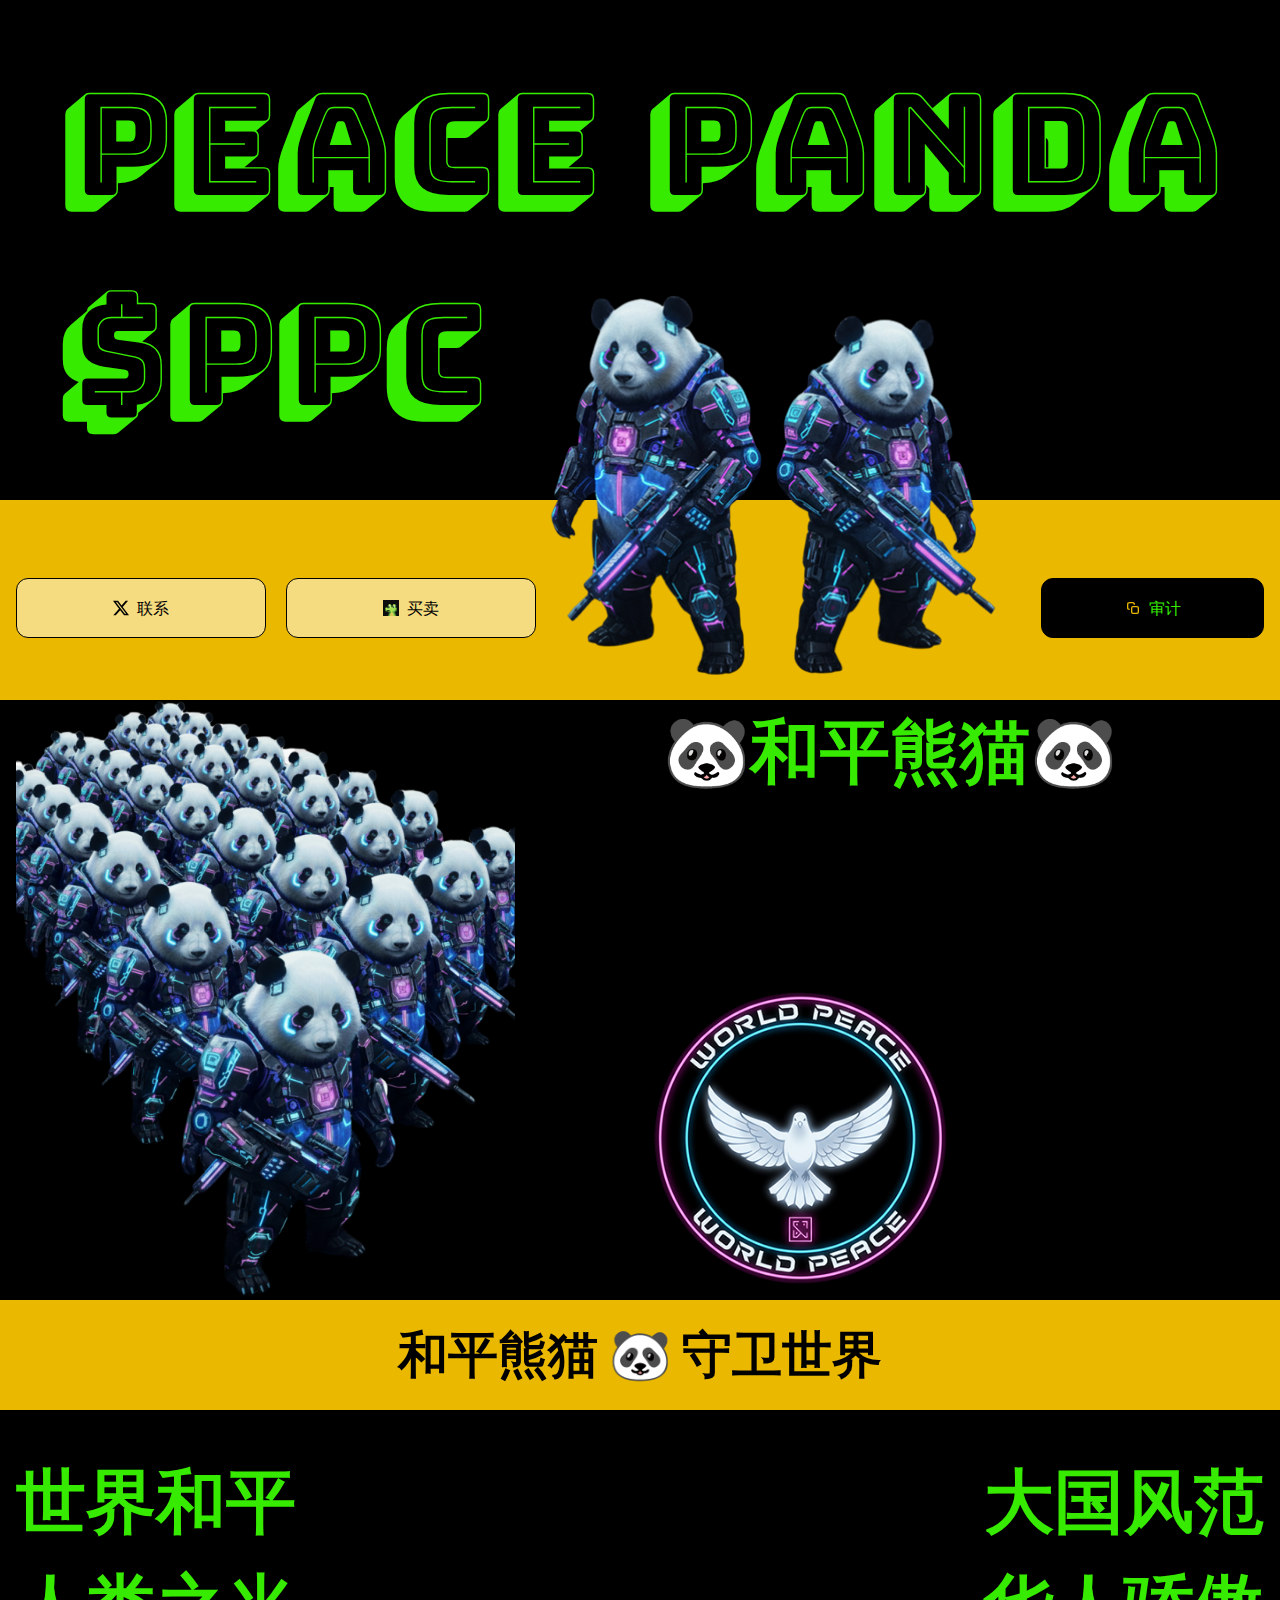
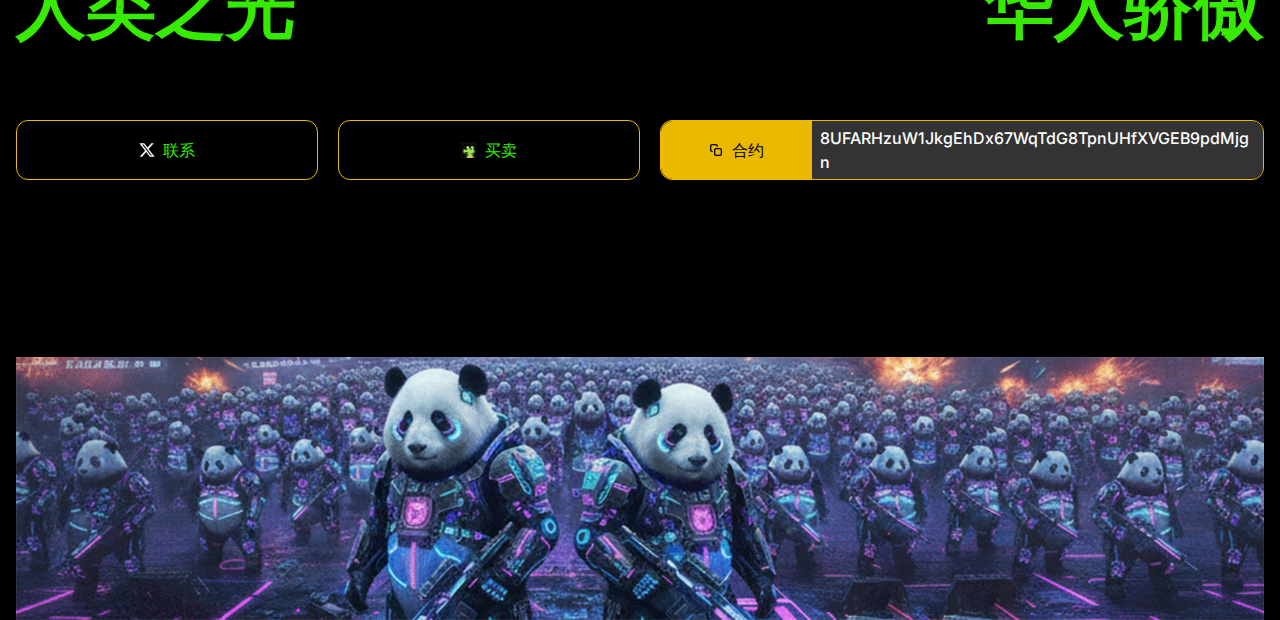
<file: index.html>
<!doctype html>
<html lang="zh">
<head>
  <meta charset="UTF-8">
  <link rel="icon" type="image/svg+xml" href="../images/pp1.png">
  <meta name="viewport" content="width=device-width, initial-scale=1.0">
  <title>和平熊猫：守卫世界</title>
  <link rel="preconnect" href="https://fonts.googleapis.com">
  <link rel="preconnect" href="https://fonts.googleapis.com">
  <link rel="preconnect" href="https://fonts.gstatic.com" crossorigin="">
  <link href="https://fonts.googleapis.com/css2?family=Bungee+Shade&amp;family=Inter:ital,opsz,wght@0,14..32,100..900;1,14..32,100..900&amp;family=Mona+Sans:ital,wght@0,200..900;1,200..900&amp;family=Oswald:wght@200..700&amp;family=Overpass:ital,wght@0,100..900;1,100..900&amp;family=Poppins:ital,wght@0,100;0,200;0,300;0,400;0,500;0,600;0,700;0,800;0,900;1,100;1,200;1,300;1,400;1,500;1,600;1,700;1,800;1,900&amp;display=swap" rel="stylesheet">

  <link rel="preconnect" href="https://fonts.googleapis.com">
  <link rel="preconnect" href="https://fonts.gstatic.com" crossorigin="">
  <link href="https://fonts.googleapis.com/css2?family=Bungee+Shade&amp;family=Inter:ital,opsz,wght@0,14..32,100..900;1,14..32,100..900&amp;family=Mona+Sans:ital,wght@0,200..900;1,200..900&amp;family=Oswald:wght@200..700&amp;family=Overpass:ital,wght@0,100..900;1,100..900&amp;family=Poppins:ital,wght@0,100;0,200;0,300;0,400;0,500;0,600;0,700;0,800;0,900;1,100;1,200;1,300;1,400;1,500;1,600;1,700;1,800;1,900&amp;family=Rubik:ital,wght@0,300..900;1,300..900&amp;display=swap" rel="stylesheet">
  <link rel="stylesheet" crossorigin="" href="../assets/ppc.css">
</head>

<body>
  <div id="root">
  <div class="flex flex-col items-center text-[white] min-h-screen">
  <div class="flex flex-col items-center relative w-full">
  <div class="h-[300px] md:h-[500px] flex flex-col items-center justify-center max-w-[1400px] m-auto px-4 md:px-0">
  <p class="text-[60px] sm:text-[100px] md:text-[150px] lg:text-[140px] text-[#EBB800] bunge uppercase text-center animate-pulse">PEACE PANDA</p>
  <div class="flex flex-col md:flex-row items-center justify-between w-full">
  <p class="uppercase bunge text-[40px] sm:text-[80px] md:text-[100px] lg:text-[140px] text-center md:text-left animate-slide-in-left">$PPC</p>
  <p class="rubik text-[16px] sm:text-[20px] md:text-[25px] lg:text-[33px] uppercase font-[300] text-center md:text-right mt-4 md:mt-0 animate-slide-in-right pb-2 md:pb-0">
  </p>
  </div>
  </div>
  <img alt="img" class="absolute bottom-0 md:bottom-[-20px] right-[10%] md:right-[22%] w-[150px] sm:w-[200px] md:w-[450px] animate-float" src="../images/pp1.png">
  <div class="h-[300px] md:h-[200px] bg-[#EBB800] w-full">
  <div class="max-w-[1400px] m-auto flex flex-col md:flex-row justify-between items-center h-full px-4 gap-4 md:gap-0 my-2">
  <div class="flex flex-col sm:flex-row items-center gap-2 sm:gap-5 w-full md:w-auto">
  <button class="bg-[#FFFFFF80] border border-[#000000] h-[50px] md:h-[60px] w-full sm:w-[200px] md:w-[250px] flex items-center justify-center gap-2 rounded-[12px] hover:bg-[#FFFFFF] hover:scale-105 transition-all duration-300 hover:shadow-lg">
  
  <img alt="img" class="w-4 h-4" src="../images/Vector-39.svg">
  <p class="text-[16px] md:text-[18px] text-black font-medium"><a href="https://x.com/WorldPeacePanda" target="_blank" rel="nofollow">联系</a></p></button>
  <button class="bg-[#FFFFFF80] border border-[#000000] h-[50px] md:h-[60px] w-full sm:w-[200px] md:w-[250px] flex items-center justify-center gap-2 rounded-[12px] hover:bg-[#FFFFFF] hover:scale-105 transition-all duration-300 hover:shadow-lg">
  <img alt="img" class="w-4 h-4" src="../images/gmgn.png">
  <p class="text-[14px] md:text-[18px] text-black font-medium text-center"><a href="https://gmgn.ai/sol/token/solscan_8UFARHzuW1JkgEhDx67WqTdG8TpnUHfXVGEB9pdMjgn" target="_blank" rel="nofollow">买卖</a></p></button></div>
  <button class="bg-black border border-[#000000] h-[50px] md:h-[60px] w-full sm:w-[180px] md:w-[223px] flex items-center justify-center gap-2 rounded-[12px] hover:bg-[#333] hover:scale-105 transition-all duration-300 hover:shadow-lg relative">
    <img alt="img" class="w-4 h-4" src="../images/Copy-2.svg">
  <p class="text-[16px] md:text-[18px] text-[#EBB800] font-medium"><a href="https://gopluslabs.io/token-security/solana/8UFARHzuW1JkgEhDx67WqTdG8TpnUHfXVGEB9pdMjgn" target="_blank" rel="nofollow">审计</a></p></button></div></div></div>
  <div class="h-auto md:h-[600px] max-w-[1400px] m-auto w-full flex flex-col md:flex-row px-4 py-8 md:py-0">
  <img alt="img" class="w-full md:w-[40%] h-[300px] md:h-auto object-cover rounded-lg md:rounded-none mb-8 md:mb-0 animate-slide-in-left" src="../images/pp2.png">
  <div class="w-full md:w-[60%] flex items-center flex-col justify-between relative px-4 md:px-8">
  <img alt="img" class="absolute bottom-[-50px] md:bottom-[-20px] w-[200px] md:w-[300px] right-[50%] md:right-[70%] transform translate-x-[50%] md:translate-x-[70%] animate-bounce-slow" src="../images/pp3.png">
  <p class="rubik text-[40px] sm:text-[50px] md:text-[60px] lg:text-[70px] font-bold text-center animate-fade-in">🐼和平熊猫🐼</p>
  <div class="h-auto md:h-[50%] w-full flex flex-col justify-between gap-8 md:gap-0 mt-8 md:mt-0 py-2">
    <p class="rubik text-[24px] sm:text-[28px] md:text-[32px] font-[300] animate-slide-in-left"><br> </p>
  <p class="rubik text-[24px] sm:text-[28px] md:text-[32px] font-[300] self-end text-right animate-slide-in-right"></p></div></div></div>
  <div class="bg-[#EBB800] flex items-center justify-center w-full h-auto md:h-[110px] py-6 md:py-0 px-4 z-10">
  <p class="text-[24px] sm:text-[32px] md:text-[40px] lg:text-[50px] text-black rubik font-bold text-center animate-pulse">
    <span class="font-[300]"></span>和平熊猫 🐼 守卫世界</p></div>
  <div class="flex flex-col w-full max-w-[1400px] m-auto px-4">
  <div class="flex flex-col md:flex-row justify-between w-full mb-[60px] pt-10 gap-8 md:gap-0">
  <p class="text-[40px] sm:text-[50px] md:text-[60px] lg:text-[70px] uppercase rubik font-bold text-center md:text-left animate-slide-in-left">世界和平<br> 人类之光</p>
  <p class="text-[40px] sm:text-[50px] md:text-[60px] lg:text-[70px] uppercase rubik font-bold text-center md:text-right animate-slide-in-right">大国风范<br>华人骄傲</p></div>
  <div class="flex flex-col md:flex-row gap-[20px] items-start relative h-auto md:h-[500px] pb-8 md:pb-0">
  <button class="bg-black border border-[#EBB800] h-[50px] md:h-[60px] w-full md:w-[25%] flex items-center justify-center gap-2 rounded-[12px] hover:bg-[#333] hover:scale-105 transition-all duration-300 hover:shadow-lg hover:shadow-[#EBB800]/50">
  <img alt="img" class="w-4 h-4" src="../images/Vector-40.svg">
  <p class="text-[16px] md:text-[18px] text-[#fff] font-medium"><a href="https://x.com/WorldPeacePanda" target="_blank" rel="nofollow">联系</a></p></button>
  <button class="bg-black border border-[#EBB800] h-[50px] md:h-[60px] w-full md:w-[25%] flex items-center justify-center gap-2 rounded-[12px] hover:bg-[#333] hover:scale-105 transition-all duration-300 hover:shadow-lg hover:shadow-[#EBB800]/50">
  <img alt="img" class="w-4 h-4" src="../images/gmgn.png">
  <p class="text-[14px] md:text-[18px] text-[#fff] font-medium text-center"><a href="https://gmgn.ai/sol/token/solscan_8UFARHzuW1JkgEhDx67WqTdG8TpnUHfXVGEB9pdMjgn" target="_blank" rel="nofollow">买卖</a></p></button>
  <div class="bg-black border border-[#EBB800] rounded-[12px] h-[50px] md:h-[60px] w-full md:w-[50%] flex items-center justify-center hover:scale-105 transition-all duration-300 hover:shadow-lg hover:shadow-[#EBB800]/50 relative">
    <button class="w-[30%] md:w-[25%] h-full bg-[#EBB800] rounded-l-[12px] flex items-center justify-center gap-2 hover:bg-[#FFD700] transition-colors duration-300">
      <img alt="img" class="w-4 h-4" src="../images/Copy.svg">
  <p class="text-[14px] md:text-[18px] text-black font-medium">合约</p></button>
  <div class="w-[70%] md:w-[75%] h-full bg-[#FFFFFF33] rounded-r-[12px] flex items-center justify-center px-2">
  <p class="text-[12px] md:text-[18px] text-white font-medium break-all">8UFARHzuW1JkgEhDx67WqTdG8TpnUHfXVGEB9pdMjgn</p></div></div>
  <img alt="img" class="absolute bottom-0 w-[200px] md:w-auto hidden md:block" src="../images/pp4.png"></div></div></div></div>
  </body>
</html>
</file>
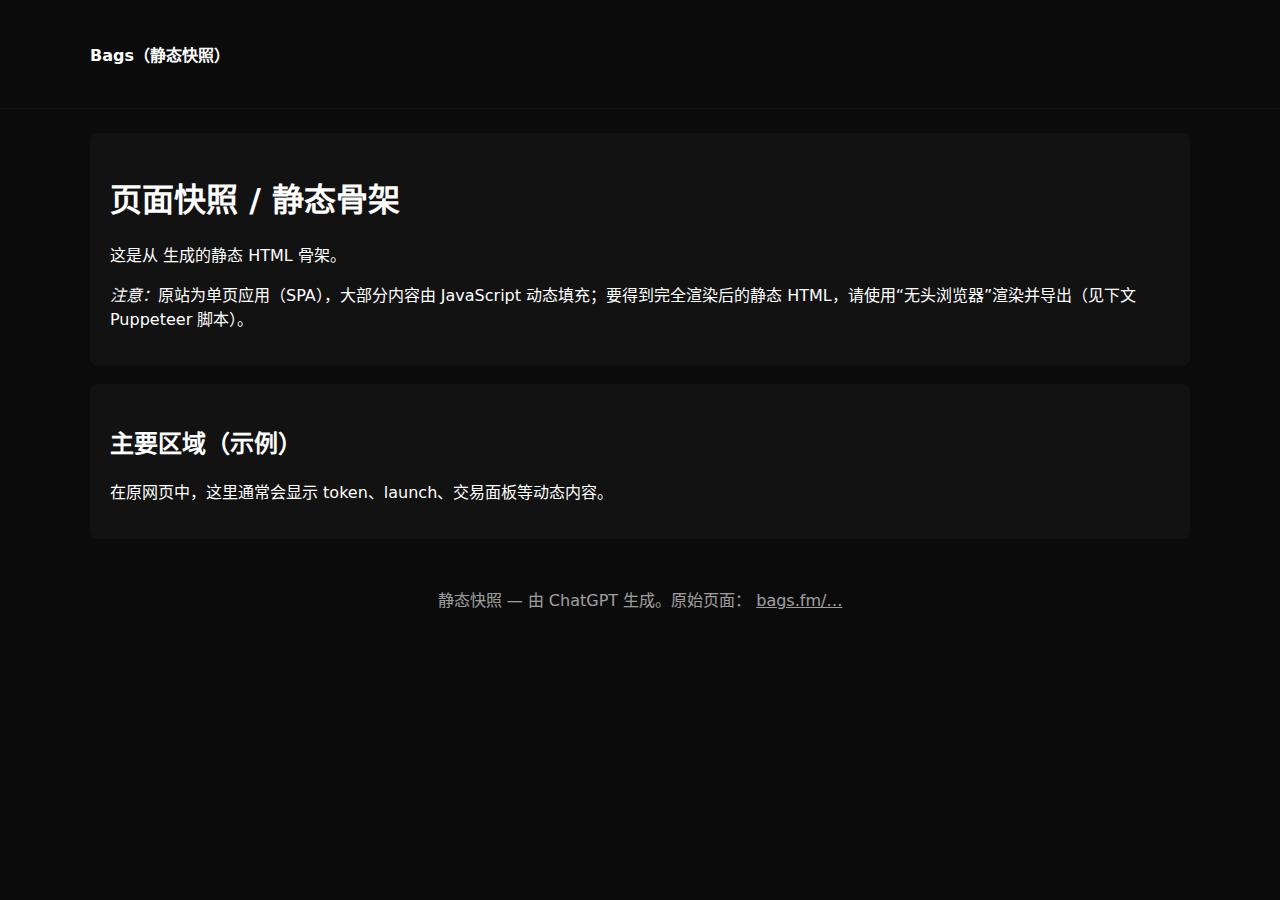
<file: test.html>
<!doctype html>
<html lang="zh-CN">
<head>
  <meta charset="utf-8" />
  <meta name="viewport" content="width=device-width,initial-scale=1" />
  <title>Bags — 静态快照（骨架）</title>

  <!-- 原站可能使用的 CSS/字体（保留外链，真实地址需根据开发者工具确认） -->
  <link rel="preconnect" href="https://fonts.googleapis.com">
  <link rel="stylesheet" href="https://bags.fm/static/css/main.css" integrity="" crossorigin="anonymous" />
  <style>
    /* 最小 fallback 样式，避免完全空白 */
    body { font-family: system-ui, -apple-system, "Helvetica Neue", Arial; margin:0; background:#0b0b0b; color:#fff; }
    header { padding:18px; border-bottom:1px solid rgba(255,255,255,.04); }
    .container{ max-width:1100px; margin:24px auto; padding:0 16px;}
    .hero{ padding:32px 0; }
    .placeholder { background: rgba(255,255,255,0.03); border-radius:8px; padding:20px; }
  </style>
</head>
<body>
  <header>
    <div class="container">
      <strong>Bags（静态快照）</strong>
    </div>
  </header>

  <main class="container">
    <section class="hero placeholder">
      <h1>页面快照 / 静态骨架</h1>
      <p>这是从 <code></code> 生成的静态 HTML 骨架。</p>
      <p><em>注意：</em>原站为单页应用（SPA），大部分内容由 JavaScript 动态填充；要得到完全渲染后的静态 HTML，请使用“无头浏览器”渲染并导出（见下文 Puppeteer 脚本）。</p>
    </section>

    <section class="placeholder" style="margin-top:18px;">
      <h2>主要区域（示例）</h2>
      <div id="app">
        <!-- 原站动态内容通常会在此处由 JS 注入 -->
        <p>在原网页中，这里通常会显示 token、launch、交易面板等动态内容。</p>
      </div>
    </section>
  </main>

  <footer style="padding:24px; text-align:center; opacity:.6;">
    静态快照 — 由 ChatGPT 生成。原始页面： <a href="" target="_blank" style="color:inherit; text-decoration:underline;">bags.fm/…</a>
  </footer>

  <!-- 原站主要脚本（保留外链） -->
  <script src="https://bags.fm/static/js/main.js" defer></script>
</body>
</html>
</file>
<file: assets/ppc.css>
/*! tailwindcss v4.1.14 | MIT License | https://tailwindcss.com */@layer properties{@supports (((-webkit-hyphens:none)) and (not (margin-trim:inline))) or ((-moz-orient:inline) and (not (color:rgb(from red r g b)))){*,:before,:after,::backdrop{--tw-translate-x:0;--tw-translate-y:0;--tw-translate-z:0;--tw-rotate-x:initial;--tw-rotate-y:initial;--tw-rotate-z:initial;--tw-skew-x:initial;--tw-skew-y:initial;--tw-border-style:solid;--tw-font-weight:initial;--tw-duration:initial;--tw-scale-x:1;--tw-scale-y:1;--tw-scale-z:1;--tw-shadow:0 0 #0000;--tw-shadow-color:initial;--tw-shadow-alpha:100%;--tw-inset-shadow:0 0 #0000;--tw-inset-shadow-color:initial;--tw-inset-shadow-alpha:100%;--tw-ring-color:initial;--tw-ring-shadow:0 0 #0000;--tw-inset-ring-color:initial;--tw-inset-ring-shadow:0 0 #0000;--tw-ring-inset:initial;--tw-ring-offset-width:0px;--tw-ring-offset-color:#fff;--tw-ring-offset-shadow:0 0 #0000}}}@layer theme{:root,:host{--font-sans:ui-sans-serif,system-ui,sans-serif,"Apple Color Emoji","Segoe UI Emoji","Segoe UI Symbol","Noto Color Emoji";--font-mono:ui-monospace,SFMono-Regular,Menlo,Monaco,Consolas,"Liberation Mono","Courier New",monospace;--color-black:#000;--color-white:#fff;--spacing:.25rem;--text-sm:.875rem;--text-sm--line-height:calc(1.25/.875);--font-weight-medium:500;--font-weight-semibold:600;--font-weight-bold:700;--radius-lg:.5rem;--animate-pulse:pulse 2s cubic-bezier(.4,0,.6,1)infinite;--animate-bounce:bounce 1s infinite;--default-transition-duration:.15s;--default-transition-timing-function:cubic-bezier(.4,0,.2,1);--default-font-family:var(--font-sans);--default-mono-font-family:var(--font-mono)}}@layer base{*,:after,:before,::backdrop{box-sizing:border-box;border:0 solid;margin:0;padding:0}::file-selector-button{box-sizing:border-box;border:0 solid;margin:0;padding:0}html,:host{-webkit-text-size-adjust:100%;tab-size:4;line-height:1.5;font-family:var(--default-font-family,ui-sans-serif,system-ui,sans-serif,"Apple Color Emoji","Segoe UI Emoji","Segoe UI Symbol","Noto Color Emoji");font-feature-settings:var(--default-font-feature-settings,normal);font-variation-settings:var(--default-font-variation-settings,normal);-webkit-tap-highlight-color:transparent}hr{height:0;color:inherit;border-top-width:1px}abbr:where([title]){-webkit-text-decoration:underline dotted;text-decoration:underline dotted}h1,h2,h3,h4,h5,h6{font-size:inherit;font-weight:inherit}a{color:inherit;-webkit-text-decoration:inherit;text-decoration:inherit}b,strong{font-weight:bolder}code,kbd,samp,pre{font-family:var(--default-mono-font-family,ui-monospace,SFMono-Regular,Menlo,Monaco,Consolas,"Liberation Mono","Courier New",monospace);font-feature-settings:var(--default-mono-font-feature-settings,normal);font-variation-settings:var(--default-mono-font-variation-settings,normal);font-size:1em}small{font-size:80%}sub,sup{vertical-align:baseline;font-size:75%;line-height:0;position:relative}sub{bottom:-.25em}sup{top:-.5em}table{text-indent:0;border-color:inherit;border-collapse:collapse}:-moz-focusring{outline:auto}progress{vertical-align:baseline}summary{display:list-item}ol,ul,menu{list-style:none}img,svg,video,canvas,audio,iframe,embed,object{vertical-align:middle;display:block}img,video{max-width:100%;height:auto}button,input,select,optgroup,textarea{font:inherit;font-feature-settings:inherit;font-variation-settings:inherit;letter-spacing:inherit;color:inherit;opacity:1;background-color:#0000;border-radius:0}::file-selector-button{font:inherit;font-feature-settings:inherit;font-variation-settings:inherit;letter-spacing:inherit;color:inherit;opacity:1;background-color:#0000;border-radius:0}:where(select:is([multiple],[size])) optgroup{font-weight:bolder}:where(select:is([multiple],[size])) optgroup option{padding-inline-start:20px}::file-selector-button{margin-inline-end:4px}::placeholder{opacity:1}@supports (not ((-webkit-appearance:-apple-pay-button))) or (contain-intrinsic-size:1px){::placeholder{color:currentColor}@supports (color:color-mix(in lab,red,red)){::placeholder{color:color-mix(in oklab,currentcolor 50%,transparent)}}}textarea{resize:vertical}::-webkit-search-decoration{-webkit-appearance:none}::-webkit-date-and-time-value{min-height:1lh;text-align:inherit}::-webkit-datetime-edit{display:inline-flex}::-webkit-datetime-edit-fields-wrapper{padding:0}::-webkit-datetime-edit{padding-block:0}::-webkit-datetime-edit-year-field{padding-block:0}::-webkit-datetime-edit-month-field{padding-block:0}::-webkit-datetime-edit-day-field{padding-block:0}::-webkit-datetime-edit-hour-field{padding-block:0}::-webkit-datetime-edit-minute-field{padding-block:0}::-webkit-datetime-edit-second-field{padding-block:0}::-webkit-datetime-edit-millisecond-field{padding-block:0}::-webkit-datetime-edit-meridiem-field{padding-block:0}::-webkit-calendar-picker-indicator{line-height:1}:-moz-ui-invalid{box-shadow:none}button,input:where([type=button],[type=reset],[type=submit]){appearance:button}::file-selector-button{appearance:button}::-webkit-inner-spin-button{height:auto}::-webkit-outer-spin-button{height:auto}[hidden]:where(:not([hidden=until-found])){display:none!important}#root,html,body{background:#000;height:100%;font-family:Inter,sans-serif}.bunge{font-family:Bungee Shade,cursive}.rubik{font-family:Rubik,sans-serif}}@layer components;@layer utilities{.absolute{position:absolute}.relative{position:relative}.-top-8{top:calc(var(--spacing)*-8)}.-top-10{top:calc(var(--spacing)*-10)}.right-\[10\%\]{right:10%}.right-\[50\%\]{right:50%}.bottom-0{bottom:calc(var(--spacing)*0)}.bottom-\[-50px\]{bottom:-50px}.left-1\/2{left:50%}.z-10{z-index:10}.m-auto{margin:auto}.my-2{margin-block:calc(var(--spacing)*2)}.mt-4{margin-top:calc(var(--spacing)*4)}.mt-8{margin-top:calc(var(--spacing)*8)}.mb-8{margin-bottom:calc(var(--spacing)*8)}.mb-\[60px\]{margin-bottom:60px}.flex{display:flex}.hidden{display:none}.h-4{height:calc(var(--spacing)*4)}.h-\[40px\]{height:40px}.h-\[50px\]{height:50px}.h-\[300px\]{height:300px}.h-auto{height:auto}.h-full{height:100%}.min-h-screen{min-height:100vh}.w-4{width:calc(var(--spacing)*4)}.w-\[30\%\]{width:30%}.w-\[70\%\]{width:70%}.w-\[150px\]{width:150px}.w-\[200px\]{width:200px}.w-full{width:100%}.max-w-\[1400px\]{max-width:1400px}.-translate-x-1\/2{--tw-translate-x: -50% ;translate:var(--tw-translate-x)var(--tw-translate-y)}.translate-x-\[50\%\]{--tw-translate-x:50%;translate:var(--tw-translate-x)var(--tw-translate-y)}.transform{transform:var(--tw-rotate-x,)var(--tw-rotate-y,)var(--tw-rotate-z,)var(--tw-skew-x,)var(--tw-skew-y,)}.animate-bounce{animation:var(--animate-bounce)}.animate-pulse{animation:var(--animate-pulse)}.flex-col{flex-direction:column}.items-center{align-items:center}.items-start{align-items:flex-start}.justify-between{justify-content:space-between}.justify-center{justify-content:center}.gap-2{gap:calc(var(--spacing)*2)}.gap-4{gap:calc(var(--spacing)*4)}.gap-8{gap:calc(var(--spacing)*8)}.gap-\[20px\]{gap:20px}.self-end{align-self:flex-end}.rounded{border-radius:.25rem}.rounded-\[12px\]{border-radius:12px}.rounded-lg{border-radius:var(--radius-lg)}.rounded-l-\[12px\]{border-top-left-radius:12px;border-bottom-left-radius:12px}.rounded-r-\[12px\]{border-top-right-radius:12px;border-bottom-right-radius:12px}.border{border-style:var(--tw-border-style);border-width:1px}.border-\[\#000000\]{border-color:#000}.border-\[\#EBB800\]{border-color:#ebb800}.bg-\[\#EBB800\]{background-color:#ebb800}.bg-\[\#F9EEC1\]{background-color:#f9eec1}.bg-\[\#FFFFFF33\]{background-color:#fff3}.bg-\[\#FFFFFF80\]{background-color:#ffffff80}.bg-\[black\]{background-color:#000}.bg-black{background-color:var(--color-black)}.object-cover{object-fit:cover}.px-2{padding-inline:calc(var(--spacing)*2)}.px-3{padding-inline:calc(var(--spacing)*3)}.px-4{padding-inline:calc(var(--spacing)*4)}.py-1{padding-block:calc(var(--spacing)*1)}.py-2{padding-block:calc(var(--spacing)*2)}.py-6{padding-block:calc(var(--spacing)*6)}.py-8{padding-block:calc(var(--spacing)*8)}.pt-10{padding-top:calc(var(--spacing)*10)}.pb-2{padding-bottom:calc(var(--spacing)*2)}.pb-8{padding-bottom:calc(var(--spacing)*8)}.text-center{text-align:center}.text-right{text-align:right}.text-sm{font-size:var(--text-sm);line-height:var(--tw-leading,var(--text-sm--line-height))}.text-\[12px\]{font-size:12px}.text-\[14px\]{font-size:14px}.text-\[16px\]{font-size:16px}.text-\[24px\]{font-size:24px}.text-\[40px\]{font-size:40px}.text-\[60px\]{font-size:60px}.font-\[300\]{--tw-font-weight:300;font-weight:300}.font-bold{--tw-font-weight:var(--font-weight-bold);font-weight:var(--font-weight-bold)}.font-medium{--tw-font-weight:var(--font-weight-medium);font-weight:var(--font-weight-medium)}.font-semibold{--tw-font-weight:var(--font-weight-semibold);font-weight:var(--font-weight-semibold)}.break-all{word-break:break-all}.text-\[\#000000\]{color:#000}.text-\[\#EBB800\]{color:#36eb00}.text-\[\#fff\],.text-\[white\]{color:#36eb00}.text-black{color:var(--color-black)}.text-white{color:var(--color-white)}.uppercase{text-transform:uppercase}.transition-all{transition-property:all;transition-timing-function:var(--tw-ease,var(--default-transition-timing-function));transition-duration:var(--tw-duration,var(--default-transition-duration))}.transition-colors{transition-property:color,background-color,border-color,outline-color,text-decoration-color,fill,stroke,--tw-gradient-from,--tw-gradient-via,--tw-gradient-to;transition-timing-function:var(--tw-ease,var(--default-transition-timing-function));transition-duration:var(--tw-duration,var(--default-transition-duration))}.duration-300{--tw-duration:.3s;transition-duration:.3s}@media (hover:hover){.hover\:scale-105:hover{--tw-scale-x:105%;--tw-scale-y:105%;--tw-scale-z:105%;scale:var(--tw-scale-x)var(--tw-scale-y)}.hover\:bg-\[\#333\]:hover{background-color:#333}.hover\:bg-\[\#FFD700\]:hover{background-color:gold}.hover\:bg-\[\#FFFFFF\]:hover{background-color:#fff}.hover\:shadow-lg:hover{--tw-shadow:0 10px 15px -3px var(--tw-shadow-color,#0000001a),0 4px 6px -4px var(--tw-shadow-color,#0000001a);box-shadow:var(--tw-inset-shadow),var(--tw-inset-ring-shadow),var(--tw-ring-offset-shadow),var(--tw-ring-shadow),var(--tw-shadow)}.hover\:shadow-\[\#EBB800\]\/50:hover{--tw-shadow-color:#ebb80080}@supports (color:color-mix(in lab,red,red)){.hover\:shadow-\[\#EBB800\]\/50:hover{--tw-shadow-color:color-mix(in oklab,oklab(80.591% .00447613 .164646/.5) var(--tw-shadow-alpha),transparent)}}}@media (min-width:40rem){.sm\:w-\[180px\]{width:180px}.sm\:w-\[200px\]{width:200px}.sm\:flex-row{flex-direction:row}.sm\:gap-5{gap:calc(var(--spacing)*5)}.sm\:text-\[20px\]{font-size:20px}.sm\:text-\[28px\]{font-size:28px}.sm\:text-\[32px\]{font-size:32px}.sm\:text-\[50px\]{font-size:50px}.sm\:text-\[80px\]{font-size:80px}.sm\:text-\[100px\]{font-size:100px}}@media (min-width:48rem){.md\:right-\[22\%\]{right:22%}.md\:right-\[70\%\]{right:70%}.md\:bottom-\[-20px\]{bottom:-20px}.md\:mt-0{margin-top:calc(var(--spacing)*0)}.md\:mb-0{margin-bottom:calc(var(--spacing)*0)}.md\:block{display:block}.md\:h-\[50\%\]{height:50%}.md\:h-\[50px\]{height:50px}.md\:h-\[60px\]{height:60px}.md\:h-\[110px\]{height:110px}.md\:h-\[200px\]{height:200px}.md\:h-\[500px\]{height:500px}.md\:h-\[600px\]{height:600px}.md\:h-auto{height:auto}.md\:w-\[25\%\]{width:25%}.md\:w-\[40\%\]{width:40%}.md\:w-\[50\%\]{width:50%}.md\:w-\[60\%\]{width:60%}.md\:w-\[75\%\]{width:75%}.md\:w-\[223px\]{width:223px}.md\:w-\[250px\]{width:250px}.md\:w-\[300px\]{width:300px}.md\:w-\[450px\]{width:450px}.md\:w-auto{width:auto}.md\:translate-x-\[70\%\]{--tw-translate-x:70%;translate:var(--tw-translate-x)var(--tw-translate-y)}.md\:flex-row{flex-direction:row}.md\:gap-0{gap:calc(var(--spacing)*0)}.md\:rounded-none{border-radius:0}.md\:px-0{padding-inline:calc(var(--spacing)*0)}.md\:px-8{padding-inline:calc(var(--spacing)*8)}.md\:py-0{padding-block:calc(var(--spacing)*0)}.md\:pb-0{padding-bottom:calc(var(--spacing)*0)}.md\:text-left{text-align:left}.md\:text-right{text-align:right}.md\:text-\[16px\]{font-size:16px}.md\:text-\[18px\]{font-size:16px}.md\:text-\[25px\]{font-size:25px}.md\:text-\[32px\]{font-size:32px}.md\:text-\[40px\]{font-size:40px}.md\:text-\[60px\]{font-size:60px}.md\:text-\[100px\]{font-size:100px}.md\:text-\[150px\]{font-size:150px}}@media (min-width:64rem){.lg\:text-\[33px\]{font-size:33px}.lg\:text-\[50px\]{font-size:50px}.lg\:text-\[70px\]{font-size:70px}.lg\:text-\[140px\]{font-size:140px}}.animate-float{animation:6s ease-in-out infinite float}.animate-slide-in-left{animation:1s ease-out forwards slideInLeft}.animate-slide-in-right{animation:1s ease-out forwards slideInRight}.animate-fade-in{animation:1.5s ease-out forwards fadeIn}.animate-bounce-slow{animation:3s ease-in-out infinite bounceslow}.animate-wiggle{animation:2s ease-in-out infinite wiggle}@keyframes float{0%,to{transform:translateY(0)}50%{transform:translateY(-20px)}}@keyframes slideInLeft{0%{opacity:0;transform:translate(-100px)}to{opacity:1;transform:translate(0)}}@keyframes slideInRight{0%{opacity:0;transform:translate(100px)}to{opacity:1;transform:translate(0)}}@keyframes fadeIn{0%{opacity:0;transform:translateY(30px)}to{opacity:1;transform:translateY(0)}}@keyframes bounceslow{0%,to{transform:translateY(0)}50%{transform:translateY(-10px)}}@keyframes wiggle{0%,to{transform:rotate(0)}25%{transform:rotate(-3deg)}75%{transform:rotate(3deg)}}}@property --tw-translate-x{syntax:"*";inherits:false;initial-value:0}@property --tw-translate-y{syntax:"*";inherits:false;initial-value:0}@property --tw-translate-z{syntax:"*";inherits:false;initial-value:0}@property --tw-rotate-x{syntax:"*";inherits:false}@property --tw-rotate-y{syntax:"*";inherits:false}@property --tw-rotate-z{syntax:"*";inherits:false}@property --tw-skew-x{syntax:"*";inherits:false}@property --tw-skew-y{syntax:"*";inherits:false}@property --tw-border-style{syntax:"*";inherits:false;initial-value:solid}@property --tw-font-weight{syntax:"*";inherits:false}@property --tw-duration{syntax:"*";inherits:false}@property --tw-scale-x{syntax:"*";inherits:false;initial-value:1}@property --tw-scale-y{syntax:"*";inherits:false;initial-value:1}@property --tw-scale-z{syntax:"*";inherits:false;initial-value:1}@property --tw-shadow{syntax:"*";inherits:false;initial-value:0 0 #0000}@property --tw-shadow-color{syntax:"*";inherits:false}@property --tw-shadow-alpha{syntax:"<percentage>";inherits:false;initial-value:100%}@property --tw-inset-shadow{syntax:"*";inherits:false;initial-value:0 0 #0000}@property --tw-inset-shadow-color{syntax:"*";inherits:false}@property --tw-inset-shadow-alpha{syntax:"<percentage>";inherits:false;initial-value:100%}@property --tw-ring-color{syntax:"*";inherits:false}@property --tw-ring-shadow{syntax:"*";inherits:false;initial-value:0 0 #0000}@property --tw-inset-ring-color{syntax:"*";inherits:false}@property --tw-inset-ring-shadow{syntax:"*";inherits:false;initial-value:0 0 #0000}@property --tw-ring-inset{syntax:"*";inherits:false}@property --tw-ring-offset-width{syntax:"<length>";inherits:false;initial-value:0}@property --tw-ring-offset-color{syntax:"*";inherits:false;initial-value:#fff}@property --tw-ring-offset-shadow{syntax:"*";inherits:false;initial-value:0 0 #0000}@keyframes pulse{50%{opacity:.5}}@keyframes bounce{0%,to{animation-timing-function:cubic-bezier(.8,0,1,1);transform:translateY(-25%)}50%{animation-timing-function:cubic-bezier(0,0,.2,1);transform:none}}
</file>
